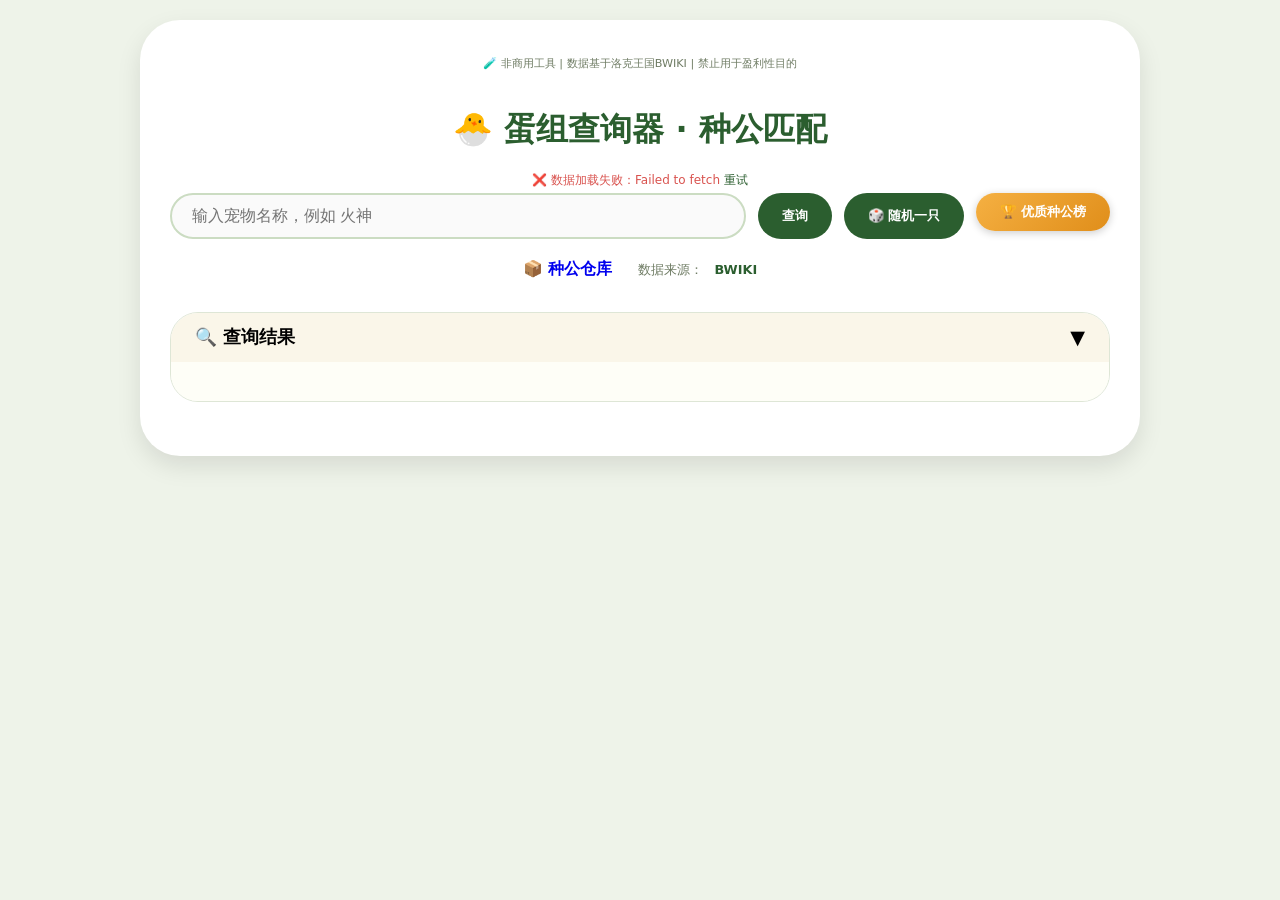
<file: index.html>
<!DOCTYPE html>
<html lang="zh-CN">
<head>
    <meta charset="UTF-8">
    <meta name="viewport" content="width=device-width, initial-scale=1.0, user-scalable=yes">
    <title>洛克王国 · 蛋组查询器 · 种公匹配</title>
    <link rel="stylesheet" href="style.css">
    <style>
        /* ========== 全局样式 ========== */
        * {
            box-sizing: border-box;
            -webkit-tap-highlight-color: transparent;
        }

        /* 折叠卡片样式 */
        .collapsible {
            margin-bottom: 1.5rem;
            border-radius: 28px;
            background: #fff;
            overflow: hidden;
            border: 1px solid #dee6d6;
        }
        .collapsible-header {
            display: flex;
            justify-content: space-between;
            align-items: center;
            cursor: pointer;
            padding: 0.8rem 1.5rem;
            background: #faf6e9;
            font-weight: bold;
            font-size: 1.1rem;
            transition: background 0.2s;
            user-select: none;
        }
        .collapsible-header:hover {
            background: #f5efdd;
        }
        .collapse-icon {
            font-size: 1.2rem;
            transition: transform 0.2s;
        }
        .collapsible-content {
            padding: 0;
            background: #fefef7;
        }
        .collapsed .collapsible-content {
            display: none;
        }
        .collapsed .collapse-icon {
            transform: rotate(-90deg);
        }

        /* 提示信息条 */
        .info-tip {
            background: #e9f4e8;
            border-left: 5px solid #f1b82e;
            border-radius: 20px;
            padding: 10px 18px;
            margin: 15px 0;
            font-size: 0.85rem;
            color: #2d411c;
            text-align: left;
            box-shadow: 0 1px 3px rgba(0,0,0,0.05);
        }
        .info-tip b {
            color: #b45f06;
        }

        .result-card, .stud-list, #groupPetsPanel {
            margin: 0;
            border: none;
            background: transparent;
        }
        .result-card { margin-top: 0; }
        .stud-list { padding: 1rem; }
        #groupPetsList { padding: 1rem; }

        /* 添加到仓库按钮 */
        .add-to-garage-btn {
            background: #2b5e2f;
            color: white;
            border: none;
            border-radius: 40px;
            padding: 6px 16px;
            font-size: 0.8rem;
            cursor: pointer;
            margin-left: 12px;
            transition: 0.2s;
        }
        .add-to-garage-btn:hover { background: #1e4521; }

        /* 性格九宫格 */
        .nature-grid {
            display: grid;
            grid-template-columns: repeat(5, 1fr);
            gap: 10px;
            margin: 16px 0;
            max-height: 280px;
            overflow-y: auto;
            padding: 12px;
            background: #f9faf0;
            border-radius: 32px;
        }
        .nature-option {
            background: white;
            border: 1px solid #cbdcc2;
            border-radius: 48px;
            padding: 8px 4px;
            text-align: center;
            font-size: 0.9rem;
            cursor: pointer;
            transition: 0.1s;
            white-space: normal;
            word-break: keep-all;
            line-height: 1.2;
        }
        .nature-option.selected {
            background: #f1b82e;
            color: #2c2b1f;
            border-color: #e08e1a;
        }

        /* 模态框 */
        #addToGarageModal > div {
            max-width: 95%;
            width: 380px;
            padding: 24px;
        }
        #addToGarageModal h3 { font-size: 1.4rem; margin-bottom: 12px; }
        #addToGarageModal button { font-size: 1rem; padding: 10px 20px; margin: 0 8px; }

        /* 仓库标记样式 */
        .garage-badge {
            background: #2b5e2f;
            color: white;
            border-radius: 20px;
            padding: 2px 8px;
            font-size: 0.7rem;
            margin-left: 8px;
            white-space: nowrap;
        }
        .garage-natures {
            background: #e5efdb;
            border-radius: 20px;
            padding: 2px 8px;
            font-size: 0.7rem;
            margin-left: 8px;
            color: #2c5e2a;
        }

        /* 数据状态 */
        .data-status {
            text-align: center;
            font-size: 0.75rem;
            color: #6f7c64;
            padding: 4px;
        }
        .data-status.loading { color: #b45f06; }
        .data-status.error { color: #d9534f; }

        /* 返回顶部按钮 */
        .back-to-top {
            position: fixed;
            bottom: 30px;
            right: 20px;
            background: #2b5e2f;
            color: white;
            width: 48px;
            height: 48px;
            border-radius: 50%;
            display: flex;
            align-items: center;
            justify-content: center;
            cursor: pointer;
            box-shadow: 0 4px 12px rgba(0,0,0,0.2);
            transition: 0.2s;
            z-index: 1000;
            opacity: 0;
            visibility: hidden;
            transition: opacity 0.3s, visibility 0.3s;
            font-size: 1.5rem;
            border: none;
        }
        .back-to-top.show { opacity: 1; visibility: visible; }
        .back-to-top:hover { background: #1e4521; transform: scale(1.05); }
        @media (max-width: 600px) {
            .back-to-top { bottom: 20px; right: 15px; width: 40px; height: 40px; font-size: 1.2rem; }
        }
    </style>
</head>
<body>
<div class="container">
    <div class="hero">
        <div style="text-align:center; font-size:0.7rem; padding: 1rem; color: #6f7c64;">
        🧪 非商用工具 | 数据基于洛克王国BWIKI | 禁止用于盈利性目的
        </div>
        <h1>🐣 蛋组查询器 · 种公匹配</h1>
        <div id="dataStatus" class="data-status">⏳ 正在加载蛋组数据…</div>
        <div class="search-box" style="position: relative;">
            <input type="text" id="petInput" placeholder="输入宠物名称，例如 火神" autocomplete="off" disabled>
            <button id="searchBtn" disabled>查询</button>
            <button id="randomBtn" disabled>🎲 随机一只</button>
            <a href="stud.html" target="_blank"><button class="btn-gold" id="studRankBtn" disabled>🏆 优质种公榜</button></a>
        </div>
        <div id="autocompleteList" style="position: relative;"></div>
        <div class="nav-links" style="margin-top: 10px;">
            <a href="stud-repo.html">📦 种公仓库</a>
            <span style="color:#6f7c64; font-size:0.8rem; margin-left:8px;">
                数据来源：<a href="https://wiki.biligame.com/rocom/" target="_blank" style="color:#2b5e2f;">BWIKI</a>
            </span>
        </div>
    </div>

    <!-- 查询结果卡片 -->
    <div class="collapsible" id="resultCollapsible">
        <div class="collapsible-header">
            <span>🔍 查询结果</span>
            <span class="collapse-icon">▼</span>
        </div>
        <div class="collapsible-content">
            <div class="result-card"><div id="resultBadges"></div></div>
        </div>
    </div>

    <!-- 种公匹配面板 -->
    <div class="collapsible" id="studMatchCollapsible" style="display: none;">
        <div class="collapsible-header">
            <span>✨ 可与该宠物孵蛋的优质种公</span>
            <span class="collapse-icon">▼</span>
        </div>
        <div class="collapsible-content">
            <div class="stud-list"><div id="studMatchList"></div></div>
        </div>
    </div>

    <!-- 蛋组宠物面板 -->
    <div class="collapsible" id="groupPetsCollapsible" style="display: none;">
        <div class="collapsible-header">
            <span>🐾 该蛋组包含的宠物</span>
            <span class="collapse-icon">▼</span>
        </div>
        <div class="collapsible-content">
            <div id="groupPetsList"></div>
        </div>
    </div>

    <!-- 添加到仓库的弹窗 -->
    <div id="addToGarageModal" style="display:none; position:fixed; top:0; left:0; width:100%; height:100%; background:rgba(0,0,0,0.5); justify-content:center; align-items:center; z-index:1000;">
        <div style="background:white; border-radius:32px; padding:20px; max-width:90%; width:300px; text-align:center;">
            <h3>添加到种公仓库</h3>
            <p id="modalPetName"></p>
            <div id="natureGrid" class="nature-grid"></div>
            <div style="margin-top:16px;">
                <button id="confirmAddBtn" style="background:#2b5e2f; color:white;">确认添加</button>
                <button id="cancelAddBtn" style="background:#ccc;">取消</button>
            </div>
        </div>
    </div>
</div>

<button class="back-to-top" id="backToTopBtn" aria-label="返回顶部">↑</button>

<script src="common.js"></script>
<script>
    const petInput = document.getElementById('petInput');
    const searchBtn = document.getElementById('searchBtn');
    const randomBtn = document.getElementById('randomBtn');
    const resultBadges = document.getElementById('resultBadges');
    const groupPetsList = document.getElementById('groupPetsList');
    const autocompleteDiv = document.getElementById('autocompleteList');
    const studMatchList = document.getElementById('studMatchList');
    const resultCollapsible = document.getElementById('resultCollapsible');
    const studMatchCollapsible = document.getElementById('studMatchCollapsible');
    const groupPetsCollapsible = document.getElementById('groupPetsCollapsible');
    const modal = document.getElementById('addToGarageModal');
    const modalPetNameSpan = document.getElementById('modalPetName');
    const natureGrid = document.getElementById('natureGrid');
    const confirmAddBtn = document.getElementById('confirmAddBtn');
    const cancelAddBtn = document.getElementById('cancelAddBtn');
    const backToTopBtn = document.getElementById('backToTopBtn');
    const dataStatus = document.getElementById('dataStatus');

    let allPetNames = [];
    let currentSelectedPet = null;
    let selectedNatures = new Set();
    let dataReady = false;

    // 完整30种性格数据
    const NATURE_INFO = {
        "聪明": { inc: "魔攻", dec: "物攻" }, "专注": { inc: "魔攻", dec: "物防" }, "偏执": { inc: "魔攻", dec: "魔防" },
        "冷静": { inc: "魔攻", dec: "速度" }, "理性": { inc: "魔攻", dec: "生命" }, "固执": { inc: "物攻", dec: "魔攻" },
        "大胆": { inc: "物攻", dec: "物防" }, "调皮": { inc: "物攻", dec: "魔防" }, "勇敢": { inc: "物攻", dec: "速度" },
        "逞强": { inc: "物攻", dec: "生命" }, "警惕": { inc: "魔防", dec: "物攻" }, "害羞": { inc: "魔防", dec: "魔攻" },
        "温顺": { inc: "魔防", dec: "物防" }, "慎重": { inc: "魔防", dec: "速度" }, "焦虑": { inc: "魔防", dec: "生命" },
        "稳重": { inc: "物防", dec: "物攻" }, "天真": { inc: "物防", dec: "魔攻" }, "悠闲": { inc: "物防", dec: "速度" },
        "懒散": { inc: "物防", dec: "魔防" }, "坦率": { inc: "物防", dec: "生命" }, "胆小": { inc: "速度", dec: "物攻" },
        "开朗": { inc: "速度", dec: "魔攻" }, "急躁": { inc: "速度", dec: "物防" }, "莽撞": { inc: "速度", dec: "魔防" },
        "热情": { inc: "速度", dec: "生命" }, "沉默": { inc: "生命", dec: "物攻" }, "平和": { inc: "生命", dec: "魔攻" },
        "忧郁": { inc: "生命", dec: "物防" }, "粗心": { inc: "生命", dec: "魔防" }, "踏实": { inc: "生命", dec: "速度" }
    };
    const ALL_NATURES = Object.keys(NATURE_INFO);

    // ===== 数据加载 =====
    loadEggData().then(data => {
        const stats = getTotalStats();
        dataStatus.className = 'data-status';
        dataStatus.textContent = `✅ 已加载 ${stats.totalPets} 只宠物 · ${stats.totalGroups} 个蛋组 · 来源 BWIKI`;
        allPetNames = getAllPetNames();
        petInput.disabled = false;
        searchBtn.disabled = false;
        randomBtn.disabled = false;
        document.getElementById('studRankBtn').disabled = false;
        dataReady = true;
        // 检查 URL 参数自动查询
        const urlPet = new URLSearchParams(window.location.search).get('pet');
        if (urlPet) {
            petInput.value = urlPet;
            doSearch(urlPet);
        }
    }).catch(err => {
        dataStatus.className = 'data-status error';
        dataStatus.innerHTML = `❌ 数据加载失败：${escapeHtml(err.message)} <a href="javascript:location.reload()" style="color:#2b5e2f;">重试</a>`;
    });

    // ===== 种公仓库数据（localStorage） =====
    function loadMyPets() {
        const stored = localStorage.getItem('my_pets');
        if (stored) {
            try { return JSON.parse(stored); } catch(e) { return []; }
        }
        return [];
    }
    function saveMyPets(pets) {
        localStorage.setItem('my_pets', JSON.stringify(pets));
    }

    function getGaragePetNaturesMap() {
        const pets = loadMyPets();
        const map = new Map();
        for (let pet of pets) {
            if (!map.has(pet.name)) map.set(pet.name, []);
            if (!map.get(pet.name).includes(pet.nature)) {
                map.get(pet.name).push(pet.nature);
            }
        }
        return map;
    }

    function addToGarage(petName, nature, silent) {
        let myPets = loadMyPets();
        if (myPets.some(p => p.name === petName && p.nature === nature)) {
            if (!silent) alert(`"${petName} (${nature})" 已在仓库中`);
            return false;
        }
        myPets.push({ name: petName, nature });
        saveMyPets(myPets);
        if (!silent) alert(`✅ 已将 ${petName} (${nature}) 添加到种公仓库`);
        return true;
    }

    function showNatureSelector(petName) {
        currentSelectedPet = petName;
        selectedNatures.clear();
        modalPetNameSpan.innerHTML = `🐉 <strong>${escapeHtml(petName)}</strong>`;
        // 预选已有性格
        const garageMap = getGaragePetNaturesMap();
        const existingNatures = garageMap.get(petName) || [];
        natureGrid.innerHTML = '';
        ALL_NATURES.forEach(nature => {
            const div = document.createElement('div');
            div.className = 'nature-option';
            div.textContent = nature;
            div.title = `${nature}：+${NATURE_INFO[nature].inc}  -${NATURE_INFO[nature].dec}`;
            if (existingNatures.includes(nature)) {
                div.classList.add('selected');
                selectedNatures.add(nature);
            }
            div.addEventListener('click', () => {
                if (selectedNatures.has(nature)) {
                    selectedNatures.delete(nature);
                    div.classList.remove('selected');
                } else {
                    selectedNatures.add(nature);
                    div.classList.add('selected');
                }
            });
            natureGrid.appendChild(div);
        });
        modal.style.display = 'flex';
    }

    confirmAddBtn.onclick = () => {
        if (selectedNatures.size === 0) { alert('请至少选择一个性格'); return; }
        let added = 0, skipped = 0;
        for (const nature of selectedNatures) {
            if (addToGarage(currentSelectedPet, nature, true)) added++;
            else skipped++;
        }
        modal.style.display = 'none';
        let msg = `✅ 已将 ${currentSelectedPet}（${added} 个性格）添加到种公仓库`;
        if (skipped > 0) msg += `，${skipped} 个性格已存在被跳过`;
        alert(msg);
        refreshGarageDisplay();
    };
    cancelAddBtn.onclick = () => { modal.style.display = 'none'; };
    modal.addEventListener('click', (e) => { if (e.target === modal) modal.style.display = 'none'; });

    // ===== 工具函数 =====
    function escapeHtml(str) {
        if (!str) return '';
        return str.replace(/[&<>]/g, function(m) {
            if (m === '&') return '&amp;';
            if (m === '<') return '&lt;';
            if (m === '>') return '&gt;';
            return m;
        });
    }

    // ===== 查询逻辑 =====
    function doSearch(query) {
        if (!dataReady) return;
        const petName = query.trim();
        if (!petName) return;

        const groups = getPetGroups(petName);
        if (groups.length === 0) {
            resultBadges.innerHTML = `<p style="text-align:center; padding:1rem; color:#999;">未找到宠物 "${escapeHtml(petName)}"</p>`;
            resultCollapsible.classList.remove('collapsed');
            studMatchCollapsible.style.display = 'none';
            groupPetsCollapsible.style.display = 'none';
            return;
        }

        // 显示蛋组
        const garageMap = getGaragePetNaturesMap();
        const inGarage = garageMap.has(petName);
        let html = `<p style="text-align:center; padding:0.5rem;"><strong style="font-size:1.2rem;">🐉 ${escapeHtml(petName)}</strong>`;
        if (inGarage) {
            html += `<span class="garage-badge">已有</span>`;
            const natures = garageMap.get(petName);
            html += `<span class="garage-natures">${escapeHtml(natures.join('、'))}</span>`;
        }
        html += `</p>`;
        html += `<p style="text-align:center; padding:0.5rem;">`;
        groups.forEach(g => {
            if (g === '无法孵蛋') {
                html += `<span style="background:#eee; color:#999; padding:4px 12px; border-radius:20px; margin:4px; display:inline-block;">${escapeHtml(g)}</span>`;
            } else {
                html += `<span style="background:#88b04b; color:white; padding:4px 12px; border-radius:20px; margin:4px; display:inline-block; cursor:pointer;" onclick="showGroupPets('${escapeHtml(g)}')">${escapeHtml(g)}</span>`;
            }
        });
        if (groups.some(g => g !== '无法孵蛋')) {
            const label = inGarage ? '➕ 添加更多性格' : '➕ 添加到仓库';
            html += `<button class="add-to-garage-btn" onclick="showNatureSelector('${escapeHtml(petName)}')">${label}</button>`;
        }
        html += `</p>`;
        resultBadges.innerHTML = html;
        resultCollapsible.classList.remove('collapsed');

        // 种公匹配
        if (groups.some(g => g !== '无法孵蛋')) {
            renderStudMatch(petName, groups);
        } else {
            studMatchCollapsible.style.display = 'none';
            groupPetsCollapsible.style.display = 'none';
        }
    }

    function findMatchStuds(currentPetName, currentPetGroups) {
        const breedableGroups = currentPetGroups.filter(g => g !== '无法孵蛋');
        const currentSet = new Set(breedableGroups);
        const candidates = [];
        for (let [key, entry] of petToGroups.entries()) {
            if (entry.name === currentPetName) continue;
            const common = [];
            for (let g of entry.groups) {
                if (currentSet.has(g) && g !== '无法孵蛋') common.push(g);
            }
            if (common.length > 0) {
                candidates.push({
                    name: entry.name,
                    matchCount: petMatchCount.get(key) || 0,
                    commonGroups: common,
                    allGroups: Array.from(entry.groups).filter(g => g !== '无法孵蛋')
                });
            }
        }
        candidates.sort((a, b) => {
            if (a.matchCount !== b.matchCount) return b.matchCount - a.matchCount;
            if (a.allGroups.length !== b.allGroups.length) return b.allGroups.length - a.allGroups.length;
            return a.name.localeCompare(b.name, 'zh-CN');
        });
        return candidates;
    }

    function renderStudMatch(petName, groups) {
        const matches = findMatchStuds(petName, groups);
        const garageMap = getGaragePetNaturesMap();

        let html = `<p style="padding:0.5rem 1rem; font-size:0.85rem; color:#6f7c64;">共 ${matches.length} 只可配种</p>`;
        matches.forEach(m => {
            let tags = '';
            m.commonGroups.forEach(g => {
                tags += `<span style="background:#e9f0e6; padding:2px 8px; border-radius:20px; font-size:0.7rem; display:inline-block; margin:2px;">${escapeHtml(g)}</span>`;
            });
            let garageInfo = '';
            if (garageMap.has(m.name)) {
                garageInfo = `<span class="garage-badge">已有</span><span class="garage-natures">${escapeHtml(garageMap.get(m.name).join('、'))}</span>`;
            }
            html += `<div style="display:flex; align-items:center; padding:6px 12px; border-bottom:1px solid #f0f0f0;">
                <strong style="flex:1;">${escapeHtml(m.name)}</strong>
                <span style="color:#c97e0a; font-weight:bold; margin-right:8px;">✨ ${m.matchCount}</span>
                ${garageInfo}
                <button class="add-to-garage-btn" onclick="showNatureSelector('${escapeHtml(m.name)}')">➕</button>
            </div>`;
        });
        studMatchList.innerHTML = html;
        studMatchCollapsible.style.display = '';
    }

    function showGroupPets(groupName) {
        const pets = getPetsByGroup(groupName);
        const garageMap = getGaragePetNaturesMap();
        let html = `<p style="padding:0.5rem 1rem; font-weight:bold;">${escapeHtml(groupName)}（${pets.length} 只）</p>`;
        pets.forEach(p => {
            let garageInfo = '';
            if (garageMap.has(p)) {
                garageInfo = `<span class="garage-badge">已有</span>`;
            }
            html += `<div style="display:inline-block; background:#e9f0e6; border-radius:40px; padding:6px 16px; margin:6px; font-size:0.85rem;">
                ${escapeHtml(p)} ${garageInfo}
                <button class="add-to-garage-btn" style="margin-left:4px; padding:2px 10px; font-size:0.75rem;" onclick="showNatureSelector('${escapeHtml(p)}')">➕</button>
            </div>`;
        });
        groupPetsList.innerHTML = html;
        groupPetsCollapsible.style.display = '';
        groupPetsCollapsible.scrollIntoView({ behavior: 'smooth' });
    }

    // ===== 联想输入 =====
    petInput.addEventListener('input', function() {
        const query = this.value.trim().toLowerCase();
        if (query.length === 0) { autocompleteDiv.innerHTML = ''; return; }
        const matches = allPetNames.filter(n => n.toLowerCase().includes(query)).slice(0, 8);
        if (matches.length === 0) { autocompleteDiv.innerHTML = ''; return; }
        autocompleteDiv.innerHTML = matches.map(m => 
            `<div style="padding:8px 16px; cursor:pointer; background:#fff; border-bottom:1px solid #eee;" 
                  onmousedown="petInput.value='${escapeHtml(m)}'; autocompleteDiv.innerHTML=''; doSearch('${escapeHtml(m)}');">
                ${escapeHtml(m)}
            </div>`
        ).join('');
    });

    // 点击外部关闭联想
    document.addEventListener('click', function(e) {
        if (e.target !== petInput) autocompleteDiv.innerHTML = '';
    });

    // ===== 事件绑定 =====
    searchBtn.addEventListener('click', () => doSearch(petInput.value));
    petInput.addEventListener('keypress', (e) => { if (e.key === 'Enter') doSearch(petInput.value); });
    randomBtn.addEventListener('click', () => {
        if (!dataReady) return;
        const random = allPetNames[Math.floor(Math.random() * allPetNames.length)];
        petInput.value = random;
        doSearch(random);
    });

    // 折叠
    document.querySelectorAll('.collapsible-header').forEach(header => {
        header.addEventListener('click', function() {
            this.parentElement.classList.toggle('collapsed');
        });
    });

    // 返回顶部
    window.addEventListener('scroll', () => {
        backToTopBtn.classList.toggle('show', window.scrollY > 300);
    });
    backToTopBtn.addEventListener('click', () => {
        window.scrollTo({ top: 0, behavior: 'smooth' });
    });
</script>
</body>
</html>
</file>
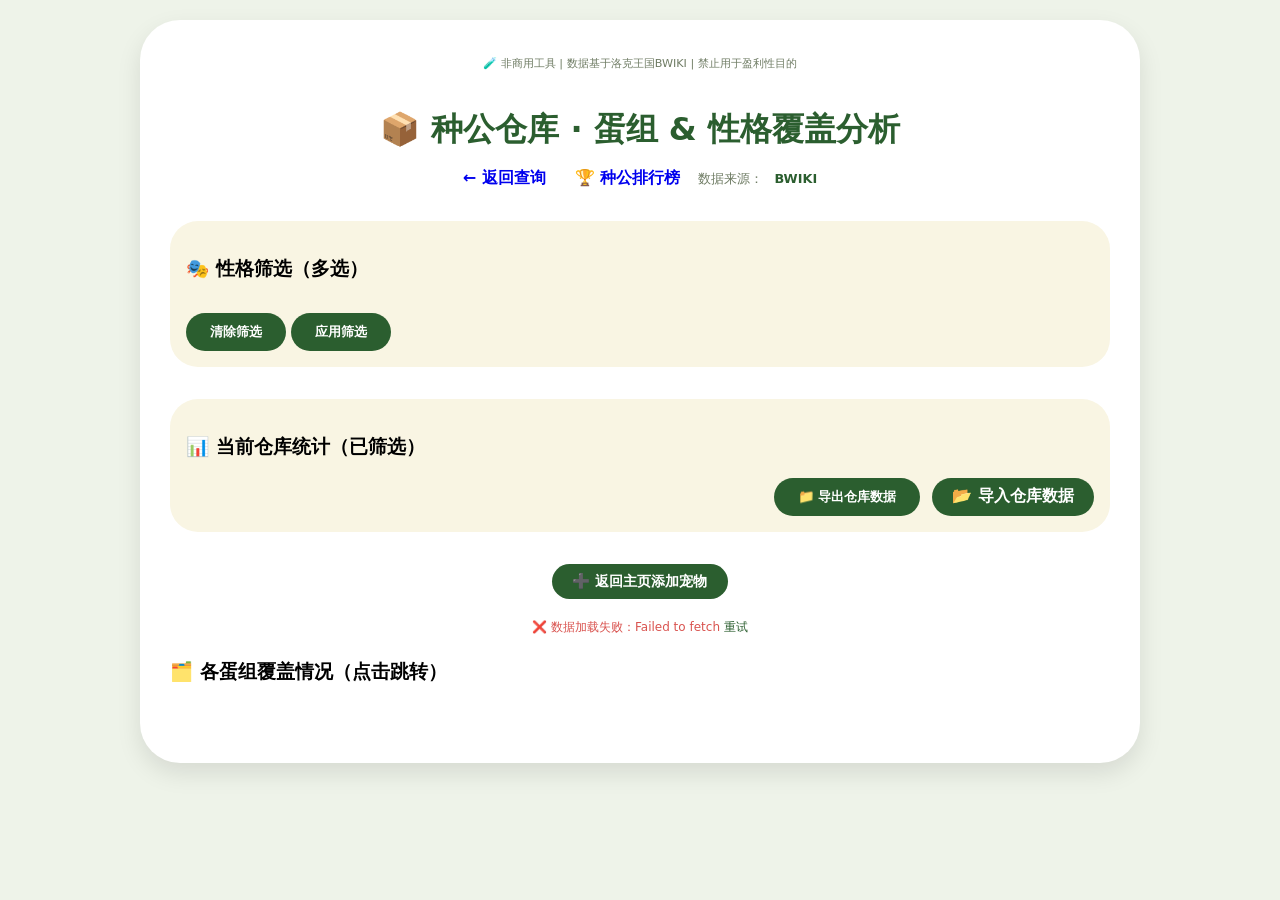
<file: stud-repo.html>
<!DOCTYPE html>
<html lang="zh-CN">
<head>
    <meta charset="UTF-8">
    <meta name="viewport" content="width=device-width, initial-scale=1.0, user-scalable=yes">
    <title>种公仓库 · 蛋组覆盖分析</title>
    <link rel="stylesheet" href="style.css">
    <style>
        body { background: #eef3e9; }
        .stats-card {
            background: #f9f5e3;
            border-radius: 28px;
            padding: 1rem;
            margin-bottom: 2rem;
        }
        .action-buttons {
            display: flex;
            flex-wrap: wrap;
            gap: 12px;
            justify-content: center;
            margin: 1rem 0;
        }
        .action-buttons button, .action-buttons a {
            background: #2b5e2f;
            color: white;
            border: none;
            border-radius: 40px;
            padding: 8px 20px;
            cursor: pointer;
            font-weight: bold;
            text-decoration: none;
            display: inline-block;
            font-size: 0.9rem;
        }
        .action-buttons button:hover, .action-buttons a:hover {
            background: #1e4521;
        }
        .coverage-grid {
            display: grid;
            grid-template-columns: repeat(auto-fill, minmax(150px, 1fr));
            gap: 1rem;
            margin: 1.5rem 0;
        }
        .group-card {
            background: white;
            border-radius: 24px;
            padding: 0.8rem;
            box-shadow: 0 2px 6px rgba(0,0,0,0.05);
            border-left: 6px solid #88b04b;
            cursor: pointer;
            transition: transform 0.1s;
        }
        .group-card.missing {
            border-left-color: #d9534f;
            background: #fff5f5;
        }
        .group-card:hover {
            transform: translateY(-2px);
        }
        .group-card h4 {
            margin: 0 0 0.3rem;
            font-size: 1rem;
        }
        .group-card .badge {
            font-size: 0.7rem;
            display: inline-block;
            margin-top: 5px;
            padding: 2px 8px;
            border-radius: 20px;
            background: #88b04b;
            color: white;
        }
        .group-card.missing .badge {
            background: #d9534f;
        }
        /* 性格筛选区域 */
        .nature-filter-panel {
            background: #f9f5e3;
            border-radius: 28px;
            padding: 1rem;
            margin-bottom: 2rem;
        }
        .nature-checkbox-group {
            display: flex;
            flex-wrap: wrap;
            gap: 12px;
            margin: 12px 0;
        }
        .nature-checkbox-item {
            background: white;
            border-radius: 40px;
            padding: 5px 15px;
            display: inline-flex;
            align-items: center;
            gap: 6px;
            font-size: 0.85rem;
            border: 1px solid #cbdcc2;
        }
        .nature-checkbox-item input {
            margin: 0;
        }
        .filter-buttons {
            margin-top: 10px;
        }
        /* 折叠卡片样式 */
        .collapsible-group {
            margin-bottom: 1rem;
            border-radius: 28px;
            background: #fff;
            overflow: hidden;
            border: 1px solid #dee6d6;
        }
        .collapsible-header {
            display: flex;
            justify-content: space-between;
            align-items: center;
            cursor: pointer;
            padding: 0.8rem 1.2rem;
            background: #faf6e9;
            font-weight: bold;
            font-size: 1rem;
            transition: background 0.2s;
        }
        .collapsible-header:hover {
            background: #f5efdd;
        }
        .collapse-icon {
            font-size: 1.2rem;
            transition: transform 0.2s;
        }
        .collapsible-content {
            padding: 0;
            background: #fefef7;
        }
        .collapsed .collapsible-content {
            display: none;
        }
        .collapsed .collapse-icon {
            transform: rotate(-90deg);
        }
        .group-pet {
            display: inline-block;
            background: #e9f0e6;
            border-radius: 40px;
            padding: 6px 16px;
            margin: 6px;
            font-size: 0.85rem;
        }
        .group-pet .del {
            margin-left: 8px;
            cursor: pointer;
            color: #d9534f;
            font-weight: bold;
            padding: 0 4px;
        }
        .good-stud {
            background: #f1b82e;
            color: #2c2b1f;
        }
        .import-export {
            display: flex;
            gap: 12px;
            justify-content: flex-end;
            margin-top: 10px;
        }
        .missing-tip {
            background: #fff0d0;
            border-radius: 28px;
            padding: 0.8rem;
            margin: 1rem 0;
            text-align: center;
            font-weight: bold;
            color: #b45f06;
        }
        /* 返回顶部按钮 */
        .back-to-top {
            position: fixed;
            bottom: 30px;
            right: 20px;
            background: #2b5e2f;
            color: white;
            width: 48px;
            height: 48px;
            border-radius: 50%;
            display: flex;
            align-items: center;
            justify-content: center;
            cursor: pointer;
            box-shadow: 0 4px 12px rgba(0,0,0,0.2);
            transition: 0.2s;
            z-index: 1000;
            opacity: 0;
            visibility: hidden;
            transition: opacity 0.3s, visibility 0.3s;
            font-size: 1.5rem;
            border: none;
        }
        .back-to-top.show {
            opacity: 1;
            visibility: visible;
        }
        .back-to-top:hover {
            background: #1e4521;
            transform: scale(1.05);
        }
        @media (max-width: 600px) {
            .back-to-top {
                bottom: 20px;
                right: 15px;
                width: 40px;
                height: 40px;
                font-size: 1.2rem;
            }
        }
    </style>
</head>
<body>
<div class="container">
    <div class="hero">
        <div style="text-align:center; font-size:0.7rem; padding: 1rem; color: #6f7c64;">
        🧪 非商用工具 | 数据基于洛克王国BWIKI | 禁止用于盈利性目的
        </div>
        <h1>📦 种公仓库 · 蛋组 & 性格覆盖分析</h1>
        <div class="nav-links">
            <a href="index.html">← 返回查询</a>
            <a href="stud.html">🏆 种公排行榜</a>
            <span style="color:#6f7c64; font-size:0.8rem;">数据来源：<a href="https://wiki.biligame.com/rocom/" target="_blank" style="color:#2b5e2f;">BWIKI</a></span>
        </div>
    </div>

    <!-- 性格筛选区 -->
    <div class="nature-filter-panel">
        <h3>🎭 性格筛选（多选）</h3>
        <div id="natureCheckboxGroup" class="nature-checkbox-group"></div>
        <div class="filter-buttons">
            <button id="clearFilterBtn">清除筛选</button>
            <button id="applyFilterBtn" style="background:#2b5e2f;">应用筛选</button>
        </div>
    </div>

    <div class="stats-card" id="statsArea">
        <h3>📊 当前仓库统计（已筛选）</h3>
        <div id="statsText"></div>
        <div id="missingGroupsTip" class="missing-tip" style="display:none;"></div>
        <div class="import-export">
            <button id="exportDataBtn">📁 导出仓库数据</button>
            <label for="importFileInput" class="btn" style="background:#2b5e2f; color:white; padding:8px 20px; border-radius:40px; cursor:pointer;">📂 导入仓库数据</label>
            <input type="file" id="importFileInput" accept=".json" style="display:none;">
        </div>
    </div>

    <div class="action-buttons">
        <a href="index.html">➕ 返回主页添加宠物</a>
    </div>

    <div id="dataStatus" class="data-status" style="text-align:center; font-size:0.75rem; color:#6f7c64; padding:4px;">⏳ 正在加载蛋组数据…</div>
    <h3>🗂️ 各蛋组覆盖情况（点击跳转）</h3>
    <div id="groupCoverage" class="coverage-grid"></div>

    <div id="petByGroupContainer"></div>
</div>

<!-- 返回顶部按钮 -->
<button class="back-to-top" id="backToTopBtn" aria-label="返回顶部">↑</button>

<script src="common.js"></script>
<script>
    let myPets = [];
    let eggGroups = [];
    let currentSelectedNatures = [];
    let dataReady = false;

    // 性格数据（仅用于提示）
    const NATURE_INFO = {
        "聪明": { inc: "魔攻", dec: "物攻" }, "专注": { inc: "魔攻", dec: "物防" }, "偏执": { inc: "魔攻", dec: "魔防" },
        "冷静": { inc: "魔攻", dec: "速度" }, "理性": { inc: "魔攻", dec: "生命" }, "固执": { inc: "物攻", dec: "魔攻" },
        "大胆": { inc: "物攻", dec: "物防" }, "调皮": { inc: "物攻", dec: "魔防" }, "勇敢": { inc: "物攻", dec: "速度" },
        "逞强": { inc: "物攻", dec: "生命" }, "警惕": { inc: "魔防", dec: "物攻" }, "害羞": { inc: "魔防", dec: "魔攻" },
        "温顺": { inc: "魔防", dec: "物防" }, "慎重": { inc: "魔防", dec: "速度" }, "焦虑": { inc: "魔防", dec: "生命" },
        "稳重": { inc: "物防", dec: "物攻" }, "天真": { inc: "物防", dec: "魔攻" }, "悠闲": { inc: "物防", dec: "速度" },
        "懒散": { inc: "物防", dec: "魔防" }, "坦率": { inc: "物防", dec: "生命" }, "胆小": { inc: "速度", dec: "物攻" },
        "开朗": { inc: "速度", dec: "魔攻" }, "急躁": { inc: "速度", dec: "物防" }, "莽撞": { inc: "速度", dec: "魔防" },
        "热情": { inc: "速度", dec: "生命" }, "沉默": { inc: "生命", dec: "物攻" }, "平和": { inc: "生命", dec: "魔攻" },
        "忧郁": { inc: "生命", dec: "物防" }, "粗心": { inc: "生命", dec: "魔防" }, "踏实": { inc: "生命", dec: "速度" }
    };
    const ALL_NATURES = Object.keys(NATURE_INFO);

    function loadMyPets() {
        const stored = localStorage.getItem('my_pets');
        if (stored) {
            try { myPets = JSON.parse(stored); } catch(e) { myPets = []; }
        } else {
            myPets = [];
        }
        initNatureCheckboxes();
        currentSelectedNatures = [];
        renderAnalysis();
    }

    function saveMyPets() {
        localStorage.setItem('my_pets', JSON.stringify(myPets));
        initNatureCheckboxes();
        renderAnalysis();
    }

    function getEggGroups() {
        if (eggGroups.length) return eggGroups;
        eggGroups = getAllEggGroups().filter(g => g !== '无法孵蛋');
        return eggGroups;
    }

    function getExistingNatures() {
        const natures = new Set();
        for (let pet of myPets) {
            natures.add(pet.nature);
        }
        return Array.from(natures).sort();
    }

    function initNatureCheckboxes() {
        const container = document.getElementById('natureCheckboxGroup');
        const existingNatures = getExistingNatures();
        if (existingNatures.length === 0) {
            container.innerHTML = '<p>暂无宠物，请添加</p>';
            return;
        }
        let html = '';
        existingNatures.forEach(nature => {
            html += `<label class="nature-checkbox-item">
                        <input type="checkbox" value="${nature}"> ${nature}
                     </label>`;
        });
        container.innerHTML = html;
    }

    function getSelectedNatures() {
        const checkboxes = document.querySelectorAll('#natureCheckboxGroup input[type="checkbox"]');
        const selected = [];
        checkboxes.forEach(cb => {
            if (cb.checked) selected.push(cb.value);
        });
        return selected;
    }

    function getFilteredPets() {
        if (currentSelectedNatures.length === 0) return myPets;
        return myPets.filter(pet => currentSelectedNatures.includes(pet.nature));
    }

    function getGroupToPetsMapFiltered(pets) {
        const map = new Map();
        const groups = getEggGroups();
        groups.forEach(g => map.set(g, []));
        for (let pet of pets) {
            const petGroups = getPetGroups(pet.name);
            for (let g of petGroups) {
                if (map.has(g)) {
                    map.get(g).push(pet);
                }
            }
        }
        return map;
    }

    function getPetStats(name) {
        const groups = getPetGroups(name);
        const matchCount = getPetMatchCount ? getPetMatchCount(name) : 0;
        return { groupsCount: groups.length, matchCount, groups };
    }

    function renderAnalysis() {
        const filteredPets = getFilteredPets();
        const groups = getEggGroups();
        const groupMap = getGroupToPetsMapFiltered(filteredPets);
        const totalPets = filteredPets.length;
        const coveredGroups = Array.from(groupMap.entries()).filter(([_, pets]) => pets.length > 0).length;
        const missingCount = groups.length - coveredGroups;
        const missingGroupNames = groups.filter(g => (groupMap.get(g) || []).length === 0);

        document.getElementById('statsText').innerHTML = `
            <p>🐾 当前筛选宠物：<strong>${totalPets}</strong> 只，覆盖 <strong>${coveredGroups}</strong> 个蛋组，缺失 <strong>${missingCount}</strong> 个蛋组。</p>
            <p>⭐ 标记“优质”的宠物表示蛋组数 ≥ 2（更易配种）。</p>
        `;
        const missingTipDiv = document.getElementById('missingGroupsTip');
        if (missingGroupNames.length > 0) {
            missingTipDiv.style.display = 'block';
            missingTipDiv.innerHTML = `⚠️ 当前筛选的性格下，缺失以下蛋组：<strong>${missingGroupNames.join('、')}</strong>。建议补充这些蛋组的宠物。`;
        } else {
            missingTipDiv.style.display = 'none';
        }

        // 蛋组覆盖卡片
        const coverageDiv = document.getElementById('groupCoverage');
        coverageDiv.innerHTML = '';
        groups.forEach(group => {
            const pets = groupMap.get(group) || [];
            const has = pets.length > 0;
            const card = document.createElement('div');
            card.className = `group-card ${has ? '' : 'missing'}`;
            card.setAttribute('data-group', group);
            card.innerHTML = `
                <h4>${group}</h4>
                <div>${has ? `✅ ${pets.length}只` : '❌ 无宠物'}</div>
                <div class="badge">${has ? '已覆盖' : '缺失'}</div>
            `;
            card.addEventListener('click', () => scrollToGroup(group));
            coverageDiv.appendChild(card);
        });

        const container = document.getElementById('petByGroupContainer');
        container.innerHTML = '<h3>📌 按蛋组分组的宠物列表（当前筛选）</h3>';
        groups.forEach(group => {
            const pets = groupMap.get(group) || [];
            const petCount = pets.length;
            const defaultCollapsed = (petCount === 0 || petCount > 10);
            const section = document.createElement('div');
            section.className = 'collapsible-group';
            if (defaultCollapsed) section.classList.add('collapsed');
            section.setAttribute('data-groupname', group);

            let petsHtml = '';
            if (petCount === 0) {
                petsHtml = '<p style="color:#999; padding:1rem;">该蛋组无宠物（性格筛选后）</p>';
            } else {
                petsHtml = '<div style="padding:1rem;">';
                pets.forEach(pet => {
                    const stats = getPetStats(pet.name);
                    const isGood = stats.groupsCount >= 2;
                    const natureTip = NATURE_INFO[pet.nature] ? `${pet.nature}：+${NATURE_INFO[pet.nature].inc}  -${NATURE_INFO[pet.nature].dec}` : pet.nature;
                    petsHtml += `<span class="group-pet ${isGood ? 'good-stud' : ''}" title="${natureTip}">
                                    ${pet.name} (${pet.nature}) ${isGood ? '⭐优质' : ''}
                                    <span class="del" data-name="${pet.name}" data-nature="${pet.nature}">🗑️</span>
                                 </span>`;
                });
                petsHtml += '</div>';
            }

            section.innerHTML = `
                <div class="collapsible-header">
                    <span>📦 ${group} (${petCount}只)</span>
                    <span class="collapse-icon">▼</span>
                </div>
                <div class="collapsible-content">
                    ${petsHtml}
                </div>
            `;
            container.appendChild(section);
        });

        document.querySelectorAll('.collapsible-group').forEach(card => {
            const header = card.querySelector('.collapsible-header');
            if (header) {
                header.addEventListener('click', (e) => {
                    e.stopPropagation();
                    card.classList.toggle('collapsed');
                });
            }
        });

        container.addEventListener('click', (e) => {
            const delBtn = e.target.closest('.del');
            if (!delBtn) return;
            e.stopPropagation();
            const name = delBtn.getAttribute('data-name');
            const nature = delBtn.getAttribute('data-nature');
            if (confirm(`确定从仓库中移除“${name} (${nature})”吗？`)) {
                const index = myPets.findIndex(p => p.name === name && p.nature === nature);
                if (index !== -1) {
                    myPets.splice(index, 1);
                    saveMyPets();
                }
            }
        });
    }

    function scrollToGroup(groupName) {
        const targetSection = Array.from(document.querySelectorAll('.collapsible-group')).find(
            section => section.getAttribute('data-groupname') === groupName
        );
        if (targetSection) {
            if (targetSection.classList.contains('collapsed')) {
                targetSection.classList.remove('collapsed');
            }
            targetSection.scrollIntoView({ behavior: 'smooth', block: 'start' });
            targetSection.style.transition = 'background 0.3s';
            targetSection.style.backgroundColor = '#fff8e7';
            setTimeout(() => { targetSection.style.backgroundColor = ''; }, 800);
        }
    }

    function exportData() {
        const dataStr = JSON.stringify(myPets, null, 2);
        const blob = new Blob([dataStr], { type: 'application/json' });
        const url = URL.createObjectURL(blob);
        const a = document.createElement('a');
        a.href = url;
        a.download = `pet_garage_backup_${new Date().toISOString().slice(0,19)}.json`;
        document.body.appendChild(a);
        a.click();
        document.body.removeChild(a);
        URL.revokeObjectURL(url);
    }

    function importData(file) {
        const reader = new FileReader();
        reader.onload = (e) => {
            try {
                const imported = JSON.parse(e.target.result);
                if (Array.isArray(imported)) {
                    if (confirm(`导入将替换当前仓库中的 ${myPets.length} 只宠物，确定继续吗？`)) {
                        myPets = imported;
                        saveMyPets();
                        alert('导入成功！');
                    }
                } else {
                    alert('文件格式错误，不是有效的宠物仓库数据。');
                }
            } catch (err) {
                alert('解析失败，请确认 JSON 文件格式正确。');
            }
        };
        reader.readAsText(file);
    }

    // 返回顶部逻辑
    const backToTopBtn = document.getElementById('backToTopBtn');
    function handleBackToTop() {
        window.scrollTo({ top: 0, behavior: 'smooth' });
    }
    function toggleBackToTopButton() {
        if (window.scrollY > 200) {
            backToTopBtn.classList.add('show');
        } else {
            backToTopBtn.classList.remove('show');
        }
    }
    backToTopBtn.addEventListener('click', handleBackToTop);
    window.addEventListener('scroll', toggleBackToTopButton);
    toggleBackToTopButton();

    document.getElementById('exportDataBtn').addEventListener('click', exportData);
    const importInput = document.getElementById('importFileInput');
    document.querySelector('label[for="importFileInput"]').addEventListener('click', () => {
        importInput.click();
    });
    importInput.addEventListener('change', (e) => {
        if (e.target.files.length) importData(e.target.files[0]);
        e.target.value = '';
    });

    document.getElementById('applyFilterBtn').addEventListener('click', () => {
        currentSelectedNatures = getSelectedNatures();
        renderAnalysis();
    });
    document.getElementById('clearFilterBtn').addEventListener('click', () => {
        document.querySelectorAll('#natureCheckboxGroup input[type="checkbox"]').forEach(cb => cb.checked = false);
        currentSelectedNatures = [];
        renderAnalysis();
    });

    // 加载蛋组数据后初始化仓库
    loadEggData().then(data => {
        const stats = getTotalStats();
        document.getElementById('dataStatus').textContent = `✅ 已加载 ${stats.totalPets} 只宠物 · ${stats.totalGroups - 1} 个蛋组 · 来源 BWIKI`;
        dataReady = true;
        loadMyPets();
    }).catch(err => {
        document.getElementById('dataStatus').className = 'data-status';
        document.getElementById('dataStatus').style.color = '#d9534f';
        document.getElementById('dataStatus').innerHTML = `❌ 数据加载失败：${err.message} <a href="javascript:location.reload()" style="color:#2b5e2f;">重试</a>`;
    });
</script>
</body>
</html>
</file>
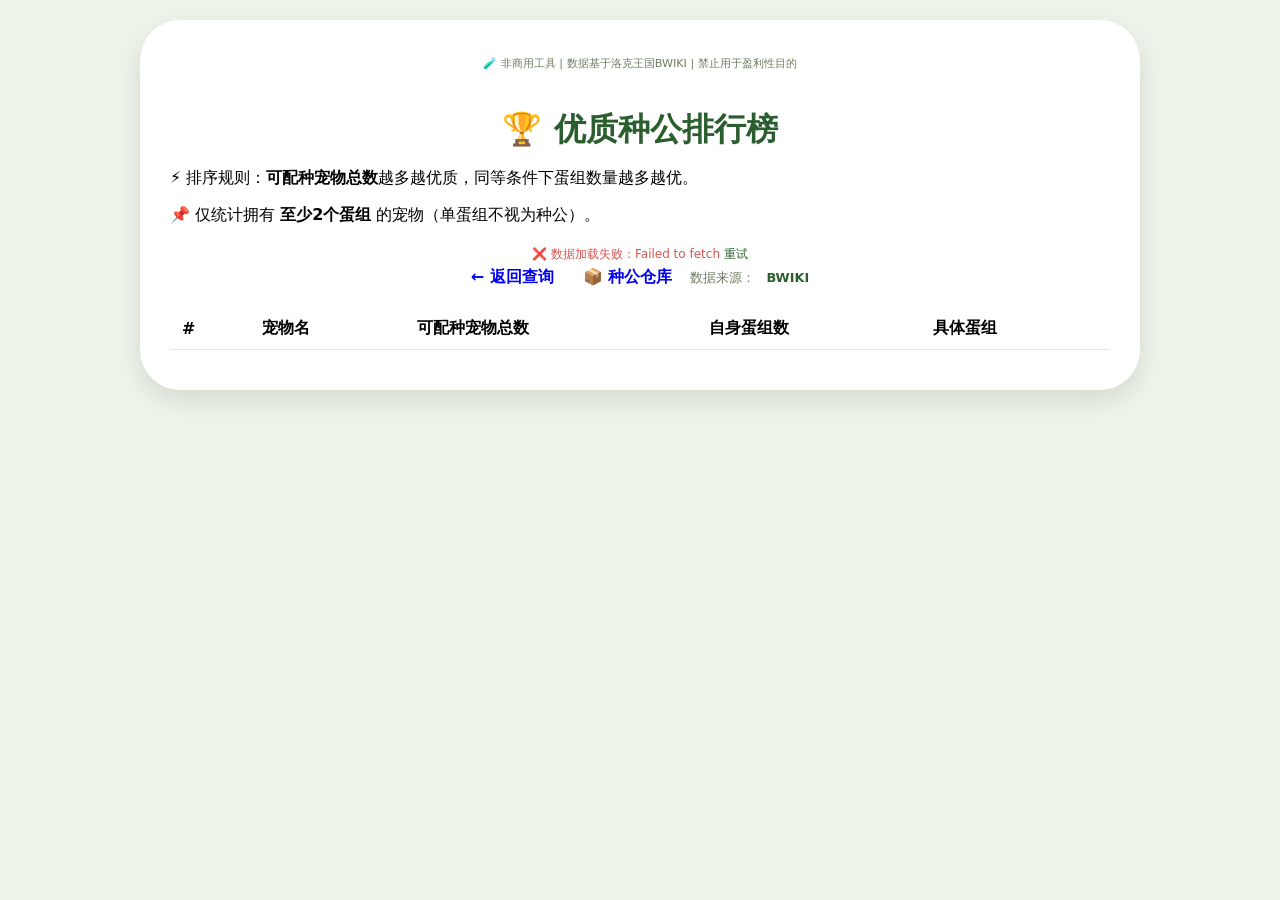
<file: stud.html>
<!DOCTYPE html>
<html lang="zh-CN">
<head>
    <meta charset="UTF-8">
    <meta name="viewport" content="width=device-width, initial-scale=1.0">
    <title>优质种公排行榜 · 配种广度优先</title>
    <link rel="stylesheet" href="style.css">
    <style>
        .ranking-table th, .ranking-table td { text-align: left; padding: 10px 12px; }
        .match-count { font-weight: bold; color: #c97e0a; }
        .groups-count { color: #2b5e2f; }
        .pagination {
            margin-top: 20px; display: flex; justify-content: center;
            align-items: center; gap: 12px; flex-wrap: wrap;
        }
        .pagination button, .pagination select {
            padding: 6px 12px; border-radius: 40px; border: 1px solid #cbdcc2;
            background: white; cursor: pointer; font-family: inherit;
        }
        .pagination button:hover { background: #eef5e8; }
        .pagination .active-page { background: #2b5e2f; color: white; border-color: #2b5e2f; }
        .page-size-selector { display: inline-flex; align-items: center; gap: 8px; margin-left: 20px; }
        .info-text { margin-top: 10px; text-align: center; font-size: 0.8rem; color: #6f7c64; }
        .data-status { text-align: center; font-size: 0.75rem; color: #6f7c64; padding: 4px; }
        .data-status.error { color: #d9534f; }
        .filter-bar {
            display: flex; flex-wrap: wrap; gap: 8px; padding: 12px 0;
            align-items: center;
        }
        .filter-bar label { font-size: 0.9rem; font-weight: bold; color: #2b5e2f; white-space: nowrap; }
        #filterChips { display: flex; flex-wrap: wrap; gap: 8px; }
        .filter-chip {
            display: inline-block; padding: 6px 14px; border-radius: 40px;
            border: 1px solid #cbdcc2; background: white; cursor: pointer;
            font-size: 0.85rem; transition: 0.15s; user-select: none;
        }
        .filter-chip:hover { background: #eef5e8; }
        .filter-chip.active { background: #2b5e2f; color: white; border-color: #2b5e2f; }
        .filter-actions {
            display: flex; gap: 8px; margin-left: auto;
        }
        .filter-actions button {
            padding: 6px 14px; border-radius: 40px; border: 1px solid #999;
            background: #f5f5f5; color: #555; cursor: pointer; font-size: 0.85rem;
        }
        .filter-actions button:hover { background: #e0e0e0; color: #333; }
    </style>
</head>
<body>
<div class="container">
    <div style="text-align:center; font-size:0.7rem; padding: 1rem; color: #6f7c64;">
    🧪 非商用工具 | 数据基于洛克王国BWIKI | 禁止用于盈利性目的
    </div>
    <h1>🏆 优质种公排行榜</h1>
    <p>⚡ 排序规则：<strong>可配种宠物总数</strong>越多越优质，同等条件下蛋组数量越多越优。</p>
    <p>📌 仅统计拥有 <strong>至少2个蛋组</strong> 的宠物（单蛋组不视为种公）。</p>
    <div id="dataStatus" class="data-status">⏳ 正在加载蛋组数据…</div>
    <div class="filter-bar" id="filterBar" style="display:none;">
        <label>🥚 蛋组筛选：</label>
        <div id="filterChips"></div>
        <div class="filter-actions">
            <button id="clearFilterBtn" title="清除筛选">清除</button>
        </div>
    </div>
    <div class="nav-links">
        <a href="index.html">← 返回查询</a>
        <a href="stud-repo.html">📦 种公仓库</a>
        <span style="color:#6f7c64; font-size:0.8rem;">
            数据来源：<a href="https://wiki.biligame.com/rocom/" target="_blank" style="color:#2b5e2f;">BWIKI</a>
        </span>
    </div>
    <table class="ranking-table" id="rankingTable">
        <thead>
            <tr><th>#</th><th>宠物名</th><th>可配种宠物总数</th><th>自身蛋组数</th><th>具体蛋组</th></tr>
        </thead>
        <tbody id="rankingBody"></tbody>
    </table>
    <div class="pagination" id="paginationControls" style="display:none;">
        <button id="firstPageBtn" title="首页">⏮️</button>
        <button id="prevPageBtn" title="上一页">◀</button>
        <span id="pageNumbers"></span>
        <button id="nextPageBtn" title="下一页">▶</button>
        <button id="lastPageBtn" title="末页">⏭️</button>
        <div class="page-size-selector">
            <span>每页显示：</span>
            <select id="pageSizeSelect">
                <option value="15">15</option>
                <option value="30">30</option>
                <option value="50">50</option>
                <option value="all">全部</option>
            </select>
        </div>
    </div>
    <div class="info-text" id="rangeInfo"></div>
</div>
<script src="common.js"></script>
<script>
    let ranking = [];
    let currentPage = 1;
    let pageSize = 15;
    let totalPages = 1;
    let dataReady = false;

    function escapeHtml(str) {
        if (!str) return '';
        return str.replace(/[&<>]/g, function(m) {
            if (m === '&') return '&amp;';
            if (m === '<') return '&lt;';
            if (m === '>') return '&gt;';
            return m;
        });
    }

    loadEggData().then(data => {
        const stats = getTotalStats();
        document.getElementById('dataStatus').className = 'data-status';
        document.getElementById('dataStatus').textContent = `✅ 已加载 ${stats.totalPets} 只宠物 · 来源 BWIKI`;
        ranking = getStudRanking();
        dataReady = true;
        initFilterChips();
        filterAndRender();
    }).catch(err => {
        document.getElementById('dataStatus').className = 'data-status error';
        document.getElementById('dataStatus').innerHTML = `❌ 数据加载失败：${escapeHtml(err.message)} <a href="javascript:location.reload()" style="color:#2b5e2f;">重试</a>`;
    });

    let selectedGroups = new Set();
    let filteredRanking = [];

    function initFilterChips() {
        const container = document.getElementById('filterChips');
        const groups = getAllEggGroups().filter(g => g !== '无法孵蛋');
        document.getElementById('filterBar').style.display = 'flex';
        groups.forEach(g => {
            const chip = document.createElement('span');
            chip.className = 'filter-chip';
            chip.textContent = g;
            chip.addEventListener('click', () => {
                if (selectedGroups.has(g)) {
                    selectedGroups.delete(g);
                    chip.classList.remove('active');
                } else {
                    selectedGroups.add(g);
                    chip.classList.add('active');
                }
                currentPage = 1;
                filterAndRender();
            });
            container.appendChild(chip);
        });
        document.getElementById('clearFilterBtn').addEventListener('click', () => {
            selectedGroups.clear();
            document.querySelectorAll('.filter-chip').forEach(c => c.classList.remove('active'));
            currentPage = 1;
            filterAndRender();
        });
    }

    function filterAndRender() {
        if (selectedGroups.size > 0) {
            filteredRanking = ranking.filter(p => p.groups.some(g => selectedGroups.has(g)));
        } else {
            filteredRanking = ranking;
        }
        renderTable();
    }

    function renderTable() {
        const tbody = document.getElementById('rankingBody');
        const data = filteredRanking;
        if (!data.length) {
            tbody.innerHTML = '<tr><td colspan="5" style="text-align:center;">暂无符合条件的种公</td></tr>';
            document.getElementById('paginationControls').style.display = 'none';
            document.getElementById('rangeInfo').innerHTML = '';
            return;
        }
        document.getElementById('paginationControls').style.display = 'flex';

        let start = (currentPage - 1) * pageSize;
        let end = start + pageSize;
        if (pageSize === 'all') { start = 0; end = data.length; }
        else {
            if (start >= data.length) {
                currentPage = Math.max(1, Math.ceil(data.length / pageSize));
                start = (currentPage - 1) * pageSize;
                end = start + pageSize;
            }
            if (end > data.length) end = data.length;
        }

        const pageData = data.slice(start, end);
        let html = '';
        pageData.forEach((item, idx) => {
            const globalIndex = start + idx + 1;
            html += `<tr class="pet-row" data-pet="${escapeHtml(item.name)}">
                        <td>${globalIndex}</td>
                        <td><strong>${escapeHtml(item.name)}</strong></td>
                        <td><span class="match-count">✨ ${item.matchCount}</span> 只</td>
                        <td><span class="groups-count">📦 ${item.groupsCount}</span> 个</td>
                        <td>${item.groups.map(g => escapeHtml(g)).join(' · ')}</td>
                      </tr>`;
        });
        tbody.innerHTML = html;

        document.querySelectorAll('.pet-row').forEach(row => {
            row.addEventListener('click', () => {
                let pet = row.getAttribute('data-pet');
                window.location.href = `index.html?pet=${encodeURIComponent(pet)}`;
            });
        });

        updatePaginationInfo(data.length);
        renderPageNumbers(data.length);
    }

    function updatePaginationInfo(total) {
        if (pageSize === 'all') {
            document.getElementById('rangeInfo').innerHTML = `显示第 1 - ${total} 条，共 ${total} 条`;
            return;
        }
        let start = (currentPage - 1) * pageSize + 1;
        let end = Math.min(currentPage * pageSize, total);
        document.getElementById('rangeInfo').innerHTML = `显示第 ${start} - ${end} 条，共 ${total} 条`;
    }

    function renderPageNumbers(total) {
        if (pageSize === 'all') { document.getElementById('pageNumbers').innerHTML = ''; return; }
        totalPages = Math.ceil(total / pageSize);
        const container = document.getElementById('pageNumbers');
        container.innerHTML = '';
        let startPage = Math.max(1, currentPage - 3);
        let endPage = Math.min(totalPages, currentPage + 3);
        if (endPage - startPage < 6) {
            if (startPage === 1) endPage = Math.min(totalPages, startPage + 6);
            if (endPage === totalPages) startPage = Math.max(1, endPage - 6);
        }
        for (let i = startPage; i <= endPage; i++) {
            const btn = document.createElement('button');
            btn.textContent = i;
            if (i === currentPage) btn.classList.add('active-page');
            btn.addEventListener('click', () => { currentPage = i; renderTable(); });
            container.appendChild(btn);
        }
    }

    document.getElementById('firstPageBtn').addEventListener('click', () => { if (pageSize !== 'all') { currentPage = 1; renderTable(); } });
    document.getElementById('prevPageBtn').addEventListener('click', () => { if (pageSize !== 'all' && currentPage > 1) { currentPage--; renderTable(); } });
    document.getElementById('nextPageBtn').addEventListener('click', () => { if (pageSize !== 'all' && currentPage < totalPages) { currentPage++; renderTable(); } });
    document.getElementById('lastPageBtn').addEventListener('click', () => { if (pageSize !== 'all') { currentPage = totalPages; renderTable(); } });
    document.getElementById('pageSizeSelect').addEventListener('change', function() {
        let v = this.value;
        pageSize = v === 'all' ? 'all' : parseInt(v, 10);
        currentPage = 1;
        renderTable();
    });
</script>
</body>
</html>
</file>
<file: style.css>
* { box-sizing: border-box; }
body {
    font-family: system-ui, 'Segoe UI', Roboto, 'Helvetica Neue', sans-serif;
    background: #eef3e9;
    margin: 0;
    padding: 20px;
}
.container {
    max-width: 1000px;
    margin: 0 auto;
    background: white;
    border-radius: 40px;
    box-shadow: 0 10px 25px rgba(0,0,0,0.1);
    padding: 20px 30px 30px;
}
h1 {
    color: #2b5e2f;
    text-align: center;
    margin-bottom: 1rem;
}
.hero {
    text-align: center;
    margin-bottom: 2rem;
}
.search-box {
    display: flex;
    gap: 12px;
    flex-wrap: wrap;
    justify-content: center;
    margin-bottom: 1.2rem;
}
#petInput {
    flex: 2;
    min-width: 200px;
    padding: 12px 20px;
    border-radius: 60px;
    border: 2px solid #cbdcc2;
    font-size: 1rem;
    outline: none;
}
#petInput:focus {
    border-color: #2b5e2f;
}
button, .btn {
    background: #2b5e2f;
    border: none;
    color: white;
    padding: 10px 24px;
    border-radius: 40px;
    font-weight: bold;
    cursor: pointer;
    transition: 0.2s;
}
button:hover {
    background: #1e4521;
}
.btn-gold {
    background: linear-gradient(135deg, #f5b042, #e08e1a);
    box-shadow: 0 2px 8px rgba(0,0,0,0.2);
}
.btn-gold:hover {
    background: linear-gradient(135deg, #e89e2e, #c97a10);
}
a {
    text-decoration: none;
}
.result-card {
    background: #fefef7;
    border-radius: 28px;
    border: 1px solid #dee6d6;
    padding: 1.2rem 1.8rem;
    margin-top: 1.5rem;
}
.pet-title {
    font-size: 1.2rem;
    font-weight: bold;
    margin-bottom: 1rem;
    border-left: 5px solid #f5b642;
    padding-left: 12px;
}
.badge-group {
    display: flex;
    flex-wrap: wrap;
    gap: 12px;
}
.egg-badge {
    background: #e5efdb;
    border-radius: 60px;
    padding: 6px 20px;
    cursor: pointer;
    transition: 0.1s;
    font-weight: 600;
    color: #2c5e2a;
}
.egg-badge:hover {
    background: #cfe2c2;
    transform: scale(1.02);
}
#groupPetsPanel {
    margin-top: 1.5rem;
    background: #f5faf0;
    border-radius: 28px;
    padding: 1rem 1.5rem;
}
.pet-chip {
    display: inline-block;
    background: white;
    border-radius: 40px;
    padding: 4px 16px;
    margin: 6px;
    box-shadow: 0 1px 3px rgba(0,0,0,0.1);
}
.autocomplete-items {
    position: absolute;
    background: white;
    border-radius: 20px;
    max-height: 200px;
    overflow-y: auto;
    width: calc(100% - 40px);
    box-shadow: 0 8px 16px rgba(0,0,0,0.1);
    z-index: 10;
    margin-top: 4px;
}
.autocomplete-item {
    padding: 8px 20px;
    cursor: pointer;
}
.autocomplete-item:hover {
    background: #eef5e8;
}
.ranking-table {
    width: 100%;
    border-collapse: collapse;
    margin-top: 1rem;
}
.ranking-table th, .ranking-table td {
    text-align: left;
    padding: 12px;
    border-bottom: 1px solid #e0ead5;
}
.ranking-table tr:hover {
    background: #f9fef4;
    cursor: pointer;
}
.admin-table {
    width: 100%;
    overflow-x: auto;
}
.admin-table table {
    width: 100%;
    border-collapse: collapse;
}
.admin-table th, .admin-table td {
    border: 1px solid #ddd;
    padding: 8px;
    text-align: center;
}
.admin-table input {
    width: 100%;
    border: none;
    padding: 6px;
}
.nav-links {
    text-align: center;
    margin-bottom: 20px;
}
.nav-links a {
    margin: 0 12px;
    font-weight: bold;
}
</file>
